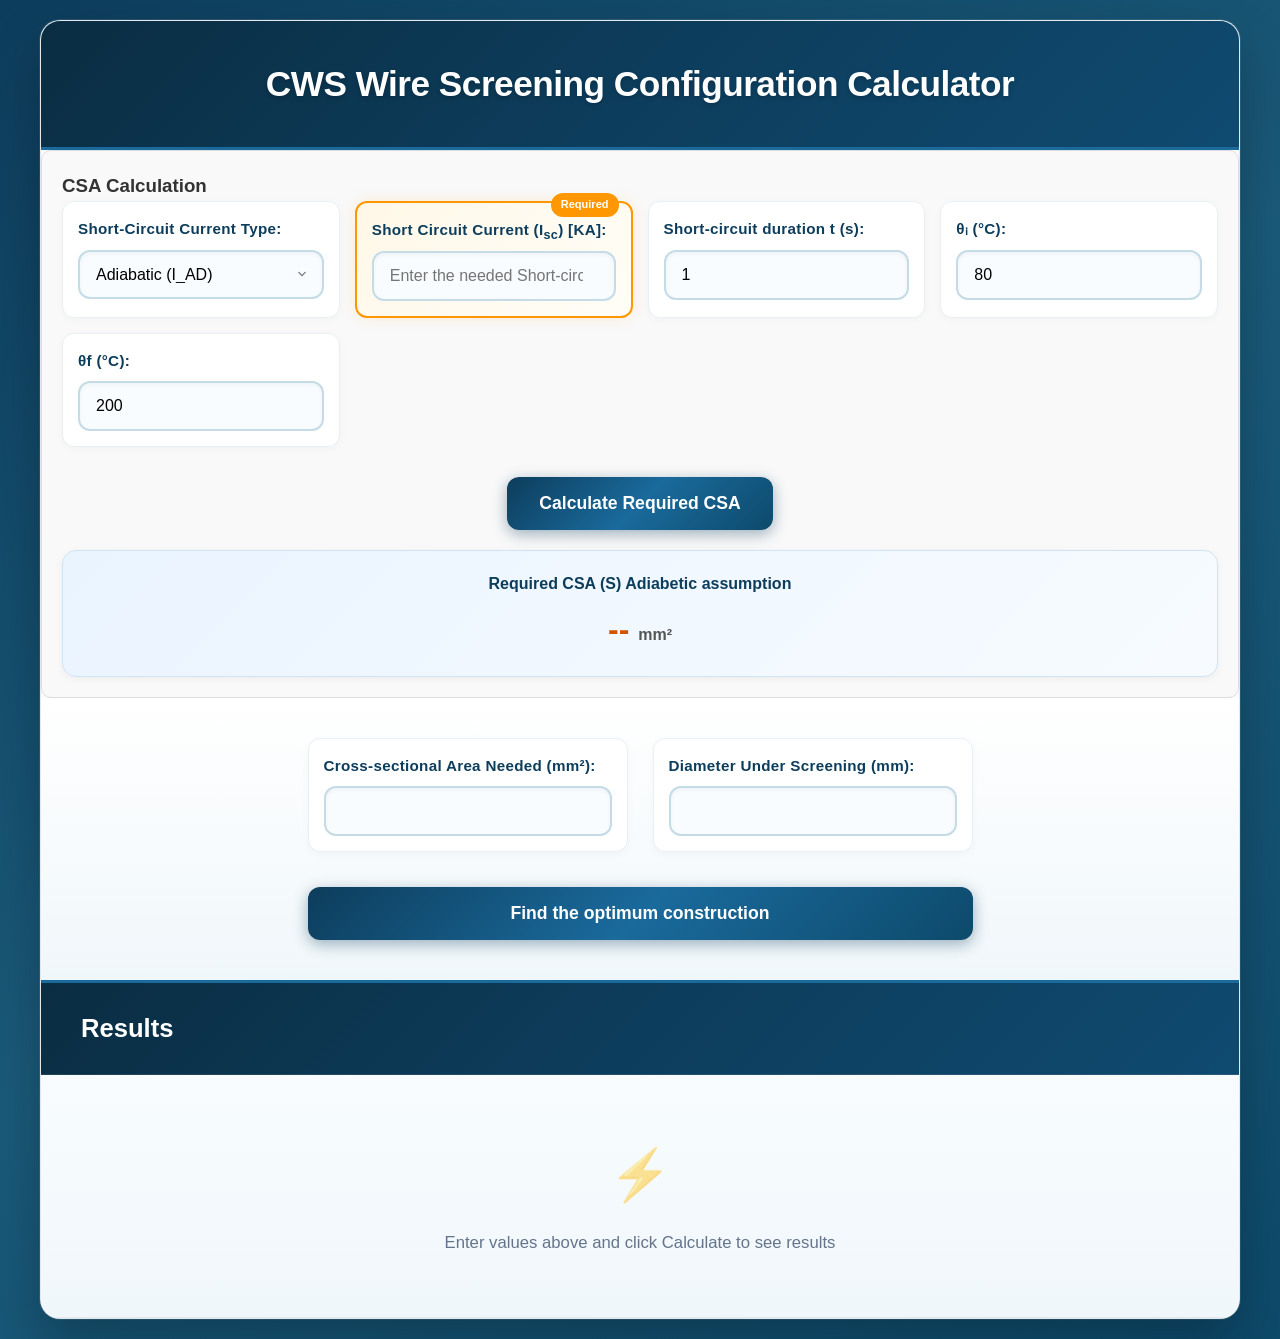
<file: index.html>
<!DOCTYPE html>
<html lang="en">

<head>
    <meta charset="UTF-8">
    <meta name="viewport" content="width=device-width, initial-scale=1.0">
    <title>CW screening</title>
    <link rel="icon" type="image/x-icon" href="B.ico">
    <style>
        * {
            margin: 0;
            padding: 0;
            box-sizing: border-box;
        }

        body {
            font-family: 'Segoe UI', Tahoma, Geneva, Verdana, sans-serif;
            background: linear-gradient(145deg, #0d3d5c 0%, #1a5a7a 50%, #0d4a6b 100%);
            min-height: 100vh;
            padding: 20px;
            color: #333;
            line-height: 1.6;
        }

        .container {
            max-width: 1200px;
            margin: 0 auto;
            background: rgba(255, 255, 255, 0.98);
            backdrop-filter: blur(10px);
            border-radius: 20px;
            box-shadow: 0 25px 50px rgba(0, 0, 0, 0.25), 0 0 0 1px rgba(255, 255, 255, 0.1);
            overflow: hidden;
            animation: slideInUp 0.6s ease-out;
            border: 1px solid rgba(13, 61, 92, 0.1);
        }

        @keyframes slideInUp {
            from {
                opacity: 0;
                transform: translateY(30px);
            }

            to {
                opacity: 1;
                transform: translateY(0);
            }
        }

        h1 {
            background: linear-gradient(135deg, #0a2d42 0%, #0d3d5c 50%, #0f4a70 100%);
            color: white;
            text-align: center;
            padding: 35px 20px;
            font-size: 2.2em;
            font-weight: 600;
            letter-spacing: -0.5px;
            text-shadow: 0 2px 4px rgba(0, 0, 0, 0.2);
            border-bottom: 3px solid #1a6a9c;
        }

        form {
            padding: 40px;
            display: grid;
            grid-template-columns: repeat(2, 320px);
            justify-content: center;
            gap: 25px;
            background: linear-gradient(180deg, #ffffff 0%, #f0f7fa 100%);
        }

        .input-group {
            display: flex;
            flex-direction: column;
            background: white;
            padding: 15px;
            border-radius: 12px;
            border: 1px solid #e8f0f5;
            transition: all 0.3s ease;
            box-shadow: 0 2px 8px rgba(0, 0, 0, 0.03);
        }

        .input-group:hover {
            border-color: #1a6a9c;
            box-shadow: 0 4px 12px rgba(13, 61, 92, 0.1);
        }

        label {
            font-weight: 600;
            margin-bottom: 8px;
            color: #0d3d5c;
            font-size: 0.95em;
            letter-spacing: 0.3px;
            position: relative;
        }

        label::after {
            content: '';
            position: absolute;
            bottom: -2px;
            left: 0;
            width: 0;
            height: 2px;
            background: linear-gradient(90deg, #0d3d5c, #1a6a9c);
            transition: width 0.3s ease;
        }

        .input-group:focus-within label::after {
            width: 100%;
        }

        input[type="number"],
        select {
            padding: 14px 16px;
            border: 2px solid #c5dbe6;
            border-radius: 12px;
            font-size: 16px;
            transition: all 0.3s ease;
            background: #f8fcff;
            font-family: inherit;
            box-shadow: inset 0 2px 4px rgba(0, 0, 0, 0.04);
        }

        input[type="number"]:focus,
        select:focus {
            outline: none;
            border-color: #0d3d5c;
            box-shadow: 0 0 0 3px rgba(13, 61, 92, 0.15);
            background: white;
            transform: translateY(-1px);
        }

        input[type="number"]:hover,
        select:hover {
            border-color: #1a6a9c;
            background: white;
        }

        select {
            cursor: pointer;
            appearance: none;
            background-image: url("data:image/svg+xml,%3csvg xmlns='http://www.w3.org/2000/svg' fill='none' viewBox='0 0 20 20'%3e%3cpath stroke='%236b7280' stroke-linecap='round' stroke-linejoin='round' stroke-width='1.5' d='M6 8l4 4 4-4'/%3e%3c/svg%3e");
            background-position: right 12px center;
            background-repeat: no-repeat;
            background-size: 16px;
            padding-right: 40px;
        }

        button {
            grid-column: 1 / -1;
            background: linear-gradient(135deg, #0d3d5c, #1a6a9c, #0d4a6b);
            color: white;
            border: none;
            padding: 16px 32px;
            border-radius: 12px;
            font-size: 1.1em;
            font-weight: 600;
            cursor: pointer;
            transition: all 0.3s ease;
            box-shadow: 0 4px 15px rgba(13, 61, 92, 0.4);
            margin-top: 10px;
            position: relative;
            overflow: hidden;
        }

        button::before {
            content: '';
            position: absolute;
            top: 0;
            left: -100%;
            width: 100%;
            height: 100%;
            background: linear-gradient(90deg, transparent, rgba(255, 255, 255, 0.2), transparent);
            transition: 0.5s;
        }

        button:hover::before {
            left: 100%;
        }

        button:hover {
            transform: translateY(-2px) scale(1.02);
            box-shadow: 0 8px 25px rgba(13, 61, 92, 0.5);
        }

        button:active {
            transform: translateY(0) scale(1);
        }

        h2 {
            background: linear-gradient(135deg, #0a2d42, #0d3d5c, #0f4a70);
            color: white;
            padding: 25px 40px;
            font-size: 1.6em;
            font-weight: 600;
            border-top: 3px solid #1a6a9c;
            border-bottom: 1px solid rgba(255, 255, 255, 0.1);
        }

        table {
            width: 100%;
            border-collapse: collapse;
            background: white;
            font-size: 0.95em;
        }

        thead {
            background: linear-gradient(135deg, #0a2d42 0%, #0d3d5c 100%);
        }

        th {
            padding: 18px 15px;
            text-align: left;
            font-weight: 600;
            color: white;
            border-bottom: 2px solid #1a6a9c;
            font-size: 0.9em;
            letter-spacing: 0.3px;
            text-transform: uppercase;
        }

        td {
            padding: 15px;
            border-bottom: 1px solid #e2e8f0;
            transition: all 0.2s ease;
            font-weight: 500;
            color: #2d3748;
            text-align: center;
        }

        th {
            padding: 18px 15px;
            text-align: center;
            font-weight: 600;
            color: white;
            border-bottom: 2px solid #1a6a9c;
            font-size: 0.9em;
            letter-spacing: 0.3px;
            text-transform: uppercase;
        }

        tbody tr:hover {
            background: linear-gradient(135deg, #e8f4f8 0%, #d1e8f0 100%);
            transform: scale(1.01);
            box-shadow: 0 2px 8px rgba(13, 61, 92, 0.15);
        }

        tbody tr:nth-child(even) {
            background: #f8fafc;
        }

        tbody tr:nth-child(even):hover {
            background: linear-gradient(135deg, #e8f4f8 0%, #d1e8f0 100%);
        }

        /* Responsive design */
        @media (max-width: 768px) {
            body {
                padding: 10px;
            }

            .container {
                border-radius: 15px;
            }

            h1 {
                font-size: 1.8em;
                padding: 25px 15px;
            }

            form {
                padding: 25px;
                grid-template-columns: 1fr;
                gap: 20px;
            }

            h2 {
                padding: 20px 25px;
                font-size: 1.4em;
            }

            table {
                font-size: 0.85em;
            }

            th,
            td {
                padding: 12px 10px;
            }

            /* Make table horizontally scrollable on mobile */
            .table-container {
                overflow-x: auto;
                margin: 0 -20px;
            }

            table {
                min-width: 700px;
            }
        }

        /* Loading animation */
        .loading {
            display: inline-block;
            width: 20px;
            height: 20px;
            border: 3px solid #f3f3f3;
            border-top: 3px solid #0d3d5c;
            border-radius: 50%;
            animation: spin 1s linear infinite;
            margin-right: 10px;
        }

        @keyframes spin {
            0% {
                transform: rotate(0deg);
            }

            100% {
                transform: rotate(360deg);
            }
        }

        /* Enhanced focus styles for accessibility */
        input:focus-visible,
        select:focus-visible,
        button:focus-visible {
            outline: 2px solid #0d3d5c;
            outline-offset: 2px;
        }

        /* Custom scrollbar */
        ::-webkit-scrollbar {
            width: 8px;
            height: 8px;
        }

        ::-webkit-scrollbar-track {
            background: #e8f4f8;
            border-radius: 10px;
        }

        ::-webkit-scrollbar-thumb {
            background: linear-gradient(135deg, #0d3d5c, #1a6a9c);
            border-radius: 10px;
        }

        ::-webkit-scrollbar-thumb:hover {
            background: linear-gradient(135deg, #0a2d42, #0f4a70);
        }

        .empty-state {
            text-align: center;
            padding: 60px 20px;
            color: #64748b;
            font-size: 1.1em;
            background: linear-gradient(180deg, #f8fcff 0%, #f0f7fa 100%);
        }

        .empty-state-icon {
            font-size: 3em;
            margin-bottom: 15px;
            opacity: 0.5;
        }

        .csa-result-box {
            margin-top: 20px;
            padding: 20px;
            border-radius: 14px;
            background: linear-gradient(135deg, #eaf4ff, #f7fbff);
            border: 1px solid #cfe3f5;
            text-align: center;
            box-shadow: 0 2px 8px rgba(0, 0, 0, 0.05);
        }

        .csa-title {
            font-size: 1rem;
            font-weight: 600;
            color: #0d3d5c;
            margin-bottom: 8px;
        }

        .csa-value {
            font-size: 2rem;
            font-weight: 700;
            color: #d35400;
        }

        .csa-value small {
            font-size: 1rem;
            color: #555;
        }

        .row-4-bobbins {
            background-color: #e3f2fd !important;
        }

        .row-2-bobbins {
            background-color: #e8f5e9 !important;
        }

        .row-1-bobbin {
            background-color: #fff3e0 !important;
        }

        /* ==========================
   Important Inputs
========================== */

.important-input{

    position:relative;

    border:2px solid #ff9800;

    background:
    linear-gradient(
        135deg,
        #fff8e8,
        #fffdf7
    );

    box-shadow:
    0 0 15px
    rgba(
    255,
    152,
    0,
    0.15
    );

    animation:
    pulseImportant
    2s infinite;
}


.important-input::before{

    content:
    "Required";

    position:absolute;

    top:-10px;

    right:12px;

    background:#ff9800;

    color:white;

    padding:
    3px 10px;

    border-radius:20px;

    font-size:11px;

    font-weight:600;

    z-index:100;
}


@keyframes pulseImportant{

0%{

box-shadow:
0 0 0 0
rgba(
255,
152,
0,
0.4
);

}

70%{

box-shadow:
0 0 0 10px
rgba(
255,
152,
0,
0
);

}

100%{

box-shadow:
0 0 0 0
rgba(
255,
152,
0,
0
);

}

}
.hidden-input{

    display:none !important;

}

.highlight-current{

    background:#d4edda;

    font-weight:bold;

    color:#155724;

    border:2px solid #8fd19e;

}
    </style>
</head>

<body>
    <div class="container">
        <h1>CWS Wire Screening Configuration Calculator</h1>

        <!-- قسم مدخلات حساب مساحة المقطع للنحاس -->
        <div class="adiabatic-section"
            style="background-color: #f9f9f9; padding: 20px; border-radius: 10px; border: 1px solid #ddd; ">
            <h3 style="margin-top: 0; color: #333;">CSA Calculation</h3>

            <div style="display: grid; grid-template-columns: repeat(4, 1fr); gap: 15px;">


                <!-- المدخلات الأساسية -->
                <div class="input-group">

                    <label for="scType">
                        Short-Circuit Current Type:
                    </label>

                    <select id="scType">

                        <option value="adiabatic" selected>
                            Adiabatic (I_AD)
                        </option>

                        <option value="nonadiabatic">
                            Non-Adiabatic (I_NON)
                        </option>

                    </select>
                    <small id="scInfo"></small>

                </div>

                <div class="input-group important-input" id="ctsGroup">

                    <label>

                        <input type="checkbox" id="considerCTS">

                        Consider Copper Tape in
                        Short-Circuit handling

                    </label>

                </div>

                <div class="input-group important-input" id="iscGroup">
                    <label for="Isc" style="display: block; margin-bottom: 5px;">Short Circuit Current (I<sub>sc</sub>)
                        [KA]:</label>
                    <input type="number" id="Isc" placeholder="Enter the needed Short-circuit Current ">
                </div>

                <div class="input-group" id="tGroup">
                    <label for="t" >Short-circuit duration t (s):</label>
                    <input type="number" id="t" value="1" step="0.01">
                </div>

                <div class="input-group" id="thetaIGroup">
                    <label for="thetaI">θᵢ (°C):</label>
                    <input type="number" id="thetaI" value="80" step="0.1">
                </div>

                <div class="input-group" id="thetaFGroup">
                    <label for="thetaF">θf (°C):</label>
                    <input type="number" id="thetaF" value="200" step="0.1">
                </div>


                <!-- قيم ثابتة للنحاس (مخفية لضمان عمل الـ JS) -->
                <input type="hidden" id="K" value="226">
                <input type="hidden" id="beta" value="234.5">

                <div class="input-group" style="display: none;">
                    <label for="material">Screen Material:</label>
                    <select id="material">
                        <option value="Cu" selected>Copper</option>
                        <option value="Al">Aluminium</option>
                        <option value="Pb">Lead Alloy</option>
                        <option value="Steel">Steel</option>
                    </select>
                </div>

                <div class="input-group" id="surroundingGroup">
                    <label for="surrounding">Surrounding Material:</label>
                    <select id="surrounding">
                        <option value="PVC" selected>PVC</option>
                        <option value="PE">PE</option>
                        <option value="LS0H">LS0H</option>
                        <option value="SC">Semi-conductive</option>
                    </select>
                </div>



                <div class="input-group" id="FGroup">
                    <label for="F">Thermal contact factor F (0.7 recommended):</label>
                    <input type="number" id="F" value="0.5" step="0.01">
                </div>

            </div>


            <!-- Calculate Button -->
            <div style="margin-top:20px; text-align:center;">

                <button type="button" id="calculateCSAButton" onclick="calculateRequiredArea()">

                    Calculate Required CSA

                </button>

            </div>



            <div class="csa-result-box">

                <div class="csa-title">
                    Required CSA (S) Adiabetic assumption

                </div>

                <div class="csa-value">
                    <span id="S_result">--</span>
                    <small>mm²</small>
                </div>

            </div>

        </div>


        <form id="wireForm">


            <div class="input-group">
                <label for="neededArea">Cross-sectional Area Needed (mm²):</label>
                <input type="number" id="neededArea" step="0.01" required>
            </div>

            <div class="input-group">
                <label for="underDiameter">Diameter Under Screening (mm):</label>
                <input type="number" id="underDiameter" step="0.01" required>
            </div>

            <button type="submit">Find the optimum construction</button>
        </form>

        <h2>Results</h2>

        <div class="table-container">
            <table id="resultsTable">
                <thead>
                    <tr>

                    </tr>
                </thead>
                <tbody id="resultsBody">
                    <tr>
                        <td colspan="9" class="empty-state">
                            <div class="empty-state-icon">⚡</div>
                            Enter values above and click Calculate to see results
                        </td>
                    </tr>
                </tbody>
            </table>
        </div>
    </div>
    <script>
        document.getElementById("wireForm").addEventListener("submit", function (event) {
            event.preventDefault();

            const neededArea = parseFloat(document.getElementById("neededArea").value);
            const underDiameter = parseFloat(document.getElementById("underDiameter").value);

            const material = document.getElementById("material").value;     // screen
            const surrounding = document.getElementById("surrounding").value;
            const thetaI = parseFloat(document.getElementById("thetaI").value);
            const thetaF = parseFloat(document.getElementById("thetaF").value);
            const t = parseFloat(document.getElementById("t").value);
            const F = parseFloat(document.getElementById("F").value);
            const scType = document.getElementById("scType").value;
            if (
                [neededArea, underDiameter, thetaI, thetaF, t, F].some(
                    (v) => isNaN(v) || v <= 0
                )
            ) {
                alert("Please enter valid numeric values.");
                return;
            }

            // ---- constants (from your spec) ----
            const conductorData = {
                Cu: { K: 226, beta: 234.5, sigmaC: 3.45 },
                Al: { K: 148, beta: 228.0, sigmaC: 2.50 },
                Pb: { K: 41, beta: 230.0, sigmaC: 1.45 },     // lead alloy
                Steel: { K: 78, beta: 202.0, sigmaC: 3.80 }
            };

            const surroundData = {
                PVC: { sigma: 1.7, rho: 5.0 },
                PE: { sigma: 2.4, rho: 3.5 },
                LS0H: { sigma: 1.7, rho: 5.0 },
                SC: { sigma: 2.4, rho: 2.5 }
            };

            // empirical constants for ε per IEC 60949 (clause 5)
            const C1 = 2464;              // mm/m
            const C2 = 1.22;              // K·m·mm²/J

            // helper: format numbers
            const fx = (n, d = 2) => Number(n).toLocaleString(undefined, { maximumFractionDigits: d });

            const { K, beta, sigmaC } = conductorData[material];
            const { sigma, rho } = surroundData[surrounding];


            const resultsTable = document.querySelector("#resultsTable tbody");
            resultsTable.innerHTML = "";

            const standardDiameters = [0.5, 0.54, 0.55, 0.58, 0.6, 0.61, 0.615, 0.62, 0.66, 0.664,
                0.67, 0.672, 0.735, 0.76, 0.77, 0.82, 0.85, 0.9, 0.91, 0.92,
                0.93, 0.98, 1, 1.01, 1.03, 1.037, 1.05, 1.06, 1.09, 1.17, 1.19, 1.2, 1.31, 1.35, 1.36, 1.365, 1.37, 1.385, 1.4,
                1.47, 1.5, 1.52, 1.53, 1.57, 1.6, 1.62, 1.63, 1.68, 1.7, 1.74, 1.78, 1.8, 1.82, 1.83, 1.9, 1.921, 1.96, 2, 2.01, 2.05,
                2.1, 2.12, 2.19, 2.2, 2.22, 2.24, 2.32, 2.33, 2.46, 2.48, 2.5, 2.52, 2.58, 2.59, 2.6, 2.82, 2.85, 2.9, 2.91, 2.915,
                2.96, 3.33, 3.57, 3.76, 3.84, 4.2];

            const lnTerm = Math.log((thetaF + beta) / (thetaI + beta));   // dimensionless
            const A = (C1 / (sigmaC * Math.pow(10, 6))) * Math.sqrt((((sigma + 2.4) / 2) * Math.pow(10, 6)) / ((rho + 2.5) / 2));//always semi con below screen (2.4 and 2.5 values)
            const B = (C2 / (sigmaC * Math.pow(10, 6))) * (((sigma + 2.4) / 2) * Math.pow(10, 6)) / ((rho + 2.5) / 2);//always semi con below screen (2.4 and 2.5 values)


            //*******************************dynamic headers **********************************************************
            const tableHead = document.querySelector("#resultsTable thead tr");
            if (scType === "adiabatic") {

                tableHead.innerHTML = `
            <th>Nb Wires × Nb Bobbins × Wire Ø (mm)</th>
            <th>Calculated Area S (mm²)</th>
            <th>Gap (mm)</th>
            <th>Weight (Kg)</th>
            <th>I_AD (kA)</th>
            <th>I_AD + CTS (kA)</th>
            
        `;

            } else {

                tableHead.innerHTML = `
            <th>Nb Wires × Nb Bobbins × Wire Ø (mm)</th>
            <th>Calculated Area S (mm²)</th>
            <th>Gap (mm)</th>
            <th>Weight (Kg)</th>
            <th>I_NON (kA)</th>
            <th>I_NON + CTS (kA)</th>
            <th>ε</th>
        `;
            }

            //itration starts here ****************************************************************************************

            let allRows = [];
            standardDiameters.forEach(diameter => {
                const wireArea = Math.PI / 4 * diameter * diameter;
                const tempNbWires = Math.ceil(neededArea / wireArea);

                let possibleBobbins = [];
                //************************************************************* Bobbin configurations***************
                if (diameter < 1.3) {
                    possibleBobbins = [4, 2, 1];
                } else {
                    possibleBobbins = [1];
                }
                //******************************************************************************************

                possibleBobbins.forEach(nbBobbins => {

                    const scType =
                        document.getElementById("scType").value;

                    const Isc =
                        parseFloat(
                            document.getElementById("Isc").value
                        );
                    const considerCTS =document.getElementById("considerCTS").checked;

                    //=================================================
                    // Initial configuration
                    //=================================================

                    let nbElements =
                        Math.ceil(
                            tempNbWires / nbBobbins
                        );

                    let totalNbWires =
                        nbElements * nbBobbins;

                    let areaCalculated =wireArea * totalNbWires;

                    let gapCalculated =(Math.PI *(underDiameter + diameter)/totalNbWires)-(1.03 * diameter);

                    let weight =areaCalculated * 8.89 * 1.016;

                    //=================================================
                    // currents
                    //=================================================

                    let Iad =(K *areaCalculated *Math.sqrt(lnTerm / t)) / 1000;

                    let Iad_without =(K *(areaCalculated + 1.5) *Math.sqrt(lnTerm / t)) / 1000;

                    let eps =Math.sqrt(1 +(F * A *Math.sqrt(t / wireArea))+((F * F) *B *(t / wireArea)));

                    let Inon = eps * Iad;

                    let Inon_without = eps * Iad_without;
                    let targetCurrent = considerCTS?Inon_without:Inon;

                    //=================================================
                    // ADIABATIC
                    //=================================================

                    if (scType === "adiabatic") {

                        const validGap = gapCalculated > 0.1 && gapCalculated < 4;

                        const validWireLimit =(totalNbWires < 126 &&diameter < 1.35)||(totalNbWires < 104 && diameter >= 1.35 && diameter < 2 )||(totalNbWires < 84 && diameter >= 2);
                        const validArea =(areaCalculated /neededArea) < 1.1;
                        if (!validGap ||!validWireLimit || !validArea) {

                            return;
                        }

                    }

                    //=================================================
                    // NON ADIABATIC
                    //=================================================

                    if (scType === "nonadiabatic") {
                        let stopSearching = false;
                        let assumedArea = neededArea;
                        //-------------------------------------------------
                        // STEP 1
                        // Reduce CSA
                        //-------------------------------------------------
                        while (assumedArea >wireArea) {

                            assumedArea -= 0.5;
                            let tempWires =Math.ceil(assumedArea /wireArea);
                            let tempElements =Math.ceil(tempWires /nbBobbins);
                            let tempTotal =tempElements *nbBobbins;
                            let tempArea = tempTotal * wireArea;
                            let tempIad =(K *tempArea *Math.sqrt(lnTerm / t)) / 1000;

                            let tempInon =eps *tempIad;
                            let tempInon_without=eps*((K*(tempArea+1.5)*Math.sqrt(lnTerm/t))/1000);
                            let tempTargetCurrent=considerCTS?tempInon_without:tempInon;
                            if (tempTargetCurrent < Isc) {
                                assumedArea += 0.5;
                                break;
                            }

                        }

                        //-------------------------------------------------
                        // STEP 2
                        // Check limitations
                        //-------------------------------------------------

                        let accepted = false;

                        while (!accepted) {
                            let tempWires =Math.ceil(assumedArea /wireArea);
                            let tempElements =Math.ceil(tempWires /nbBobbins);
                            let tempTotal =tempElements *nbBobbins;
                            let tempArea =tempTotal * wireArea;
                            let tempGap =(Math.PI *(underDiameter +diameter)/tempTotal)-(1.03 *diameter);

                            let tempIad =(K *tempArea *Math.sqrt(lnTerm / t)) / 1000;

                            let tempInon =eps *tempIad;
                            let tempInon_without=eps*((K*(tempArea+1.5)*Math.sqrt(lnTerm/t))/1000);
                            let tempTargetCurrent=considerCTS?tempInon_without:tempInon;

                            const validGap =tempGap > 0.1 &&tempGap < 4;

                            const validWireLimit =(tempTotal < 126 &&diameter < 1.35)||(tempTotal < 104 && diameter >= 1.35 && diameter < 2)||(tempTotal < 84 &&diameter >= 2);

                            const validCurrent = tempTargetCurrent >= Isc && tempTargetCurrent <=Isc * 1.2;

                            if (validGap && validWireLimit && validCurrent) {

                                accepted = true;

                                nbElements = tempElements;

                                totalNbWires = tempTotal;

                                areaCalculated = tempArea;

                                gapCalculated = tempGap;

                            }

                            else {

                                assumedArea += 0.5;

                            }

                            if (tempTargetCurrent  >Isc * 1.2) {
                                stopSearching = true;
                                break;
                            }

                        }
                        if(stopSearching){
                            return;
                        }

                        //------------------------------------
                        // final update
                        //------------------------------------

                        weight = areaCalculated * 8.89 * 1.016;

                        Iad = ( K * areaCalculated * Math.sqrt( lnTerm / t ) ) / 1000;

                        Iad_without =( K * (areaCalculated + 1.5)*Math.sqrt(lnTerm / t ) ) / 1000;

                        Inon =eps * Iad;

                        Inon_without =eps * Iad_without;
                        targetCurrent =considerCTS?Inon_without:Inon;

                    }

                    //=================================================
                    // create row
                    //=================================================

                    const row =
                        resultsTable.insertRow();

                    const commonColumns = `

        <td>
        ${nbElements}
        ×
        ${nbBobbins}
        ×
        ${diameter.toFixed(3)}
        </td>

        <td>
        ${fx(areaCalculated, 3)}
        </td>

        <td>
        ${fx(gapCalculated, 3)}
        </td>

        <td>
        ${fx(weight, 3)}
        </td>
    `;

        if (scType === "adiabatic") {

            row.innerHTML = `

            ${commonColumns}

            <td style="
            background:#d4edda;
            font-weight:bold
            ">
            ${fx(Iad, 3)}
            </td>

            <td>
            ${fx(Iad_without, 3)}
            </td>
            `;

        } else {
            const considerCTS =
            document.getElementById("considerCTS").checked;
            const nonClass =
            considerCTS
            ?
            ""
            :
            "highlight-current";

            const nonCTSClass =
            considerCTS
            ?
            "highlight-current"
            :
            "";

            row.innerHTML = `

            ${commonColumns}

            <td class="${nonClass}">
                ${fx(Inon,3)}
            </td>

            <td class="${nonCTSClass}">
                ${fx(Inon_without,3)}
            </td>

            <td>
            ${fx(eps, 3)}
            </td>
            `;}

            allRows.push({

            row: row,

            area: areaCalculated

        });

    });

        });
            allRows.sort((a, b) => a.area - b.area);
            allRows.slice(0, 5).forEach(item => {

                item.row.style.backgroundColor =
                    "#ffe082";

                item.row.style.fontWeight =
                    "bold";
    });
});











        //*****************************************************************************************************************************
        // =======================================
        // CSA Calculation
        // =======================================

        function calculateRequiredArea() {

            const Isc = 1000 * parseFloat(
                document.getElementById("Isc").value
            );

            const scType =
                document.getElementById("scType").value;

            const t = parseFloat(
                document.getElementById("t").value
            );

            const thetaI = parseFloat(
                document.getElementById("thetaI").value
            );

            const thetaF = parseFloat(
                document.getElementById("thetaF").value
            );

            const K = parseFloat(
                document.getElementById("K").value
            );

            const beta = parseFloat(
                document.getElementById("beta").value
            );

            // Validation
            if (
                isNaN(Isc) ||
                isNaN(t) ||
                isNaN(thetaI) ||
                isNaN(thetaF) ||
                Isc <= 0 ||
                t <= 0
            ) {

                alert("Please enter valid values.");

                return;
            }

            // Additional validation
            if (thetaF <= thetaI) {

                alert("θf must be greater than θi");

                return;
            }

            // ======================================
            // Effective Current
            // ======================================

            let effectiveIsc = Isc;

            // If entered current is NON-ADIABATIC
            // convert to equivalent ADIABATIC current

            if (scType === "nonadiabatic") {

                const assumedEpsilon = 1;

                effectiveIsc = Isc / assumedEpsilon;
            }

            // ln term
            const lnTerm = Math.log(
                (thetaF + beta) /
                (thetaI + beta)
            );

            // CSA calculation
            const S = Math.sqrt(
                (Math.pow(effectiveIsc, 2) * t) /
                (Math.pow(K, 2) * lnTerm)
            );

            // Show result
            document.getElementById("S_result").innerHTML =
                S.toFixed(2);

            // Assign value to main calculator input
            document.getElementById("neededArea").value =
                S.toFixed(2);
        }

        //info to help users know the epsilon assumed is 1
        const scInfo =
            document.getElementById("scInfo");

        document.getElementById("scType")
            .addEventListener("change", function () {

                if (this.value === "nonadiabatic") {

                    scInfo.innerHTML ="Equivalent adiabatic current is calculated using ε = 1";

                } else {

                    scInfo.innerHTML = "";
                }
            });




            //*****************************************************************************************************************



function updateInputsVisibility(){

    const scType =
    document.getElementById(
        "scType"
    ).value;

    const surrounding =
    document.getElementById(
        "surroundingGroup"
    );

    const F =
    document.getElementById(
        "FGroup"
    );

    const cts =
    document.getElementById(
        "ctsGroup"
    );

    if(scType==="adiabatic"){

        surrounding.classList.add(
            "hidden-input"
        );

        F.classList.add(
            "hidden-input"
        );

        cts.classList.remove(
            "important-input"
        );
        cts.classList.add(
            "hidden-input"
        );


    }
    else{

        surrounding.classList.remove(
            "hidden-input"
        );

        F.classList.remove(
            "hidden-input"
        );

        cts.classList.remove(
            "hidden-input"
        );
                cts.classList.add(
            "important-input"
        );

    }

}

document
.getElementById("scType")
.addEventListener(
    "change",
    updateInputsVisibility
);

updateInputsVisibility();
//******************************************************************


    </script>
</body>

</html>
</file>
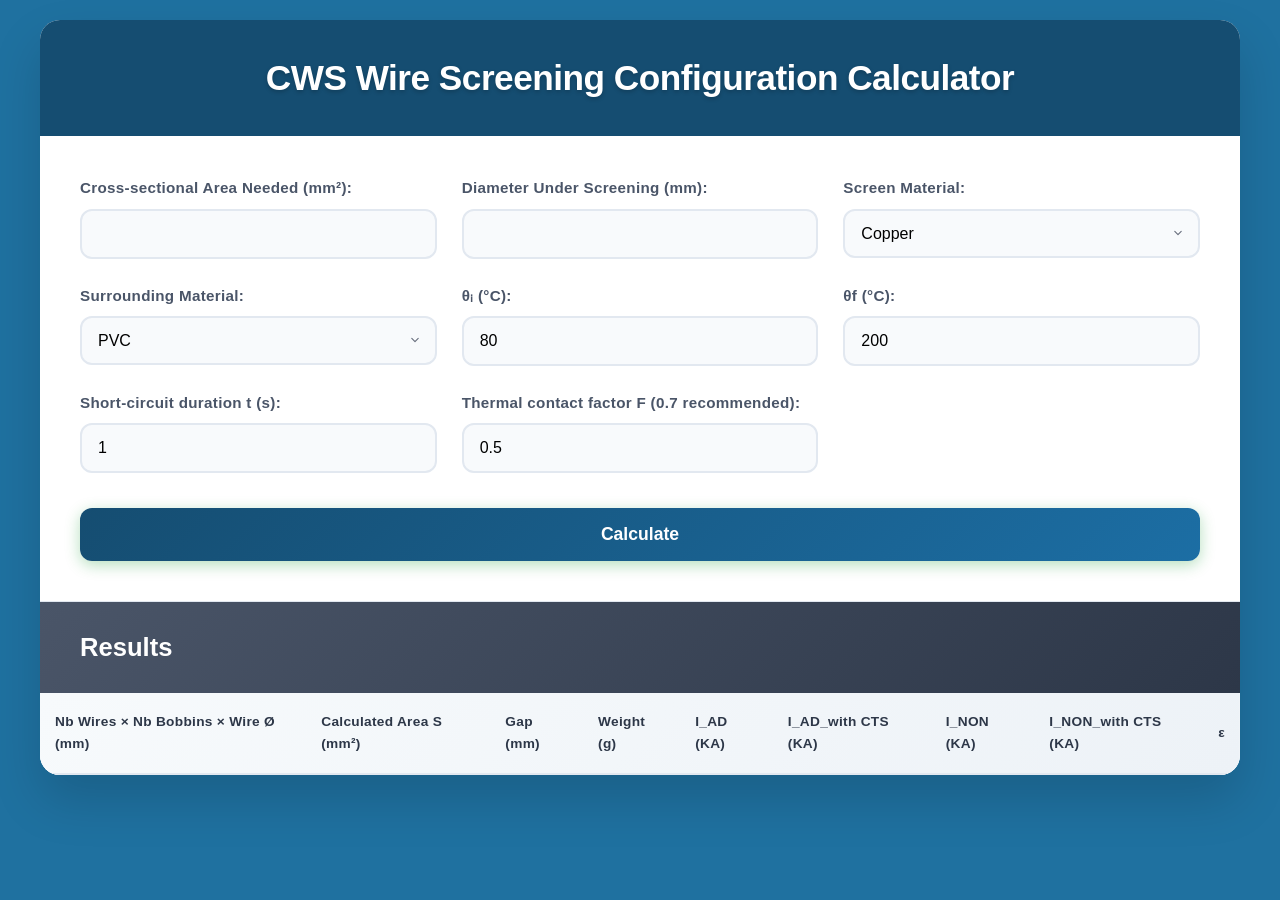
<file: SC CW.html>
<!DOCTYPE html>
<html lang="en">
<head>
    <meta charset="UTF-8">
    <meta name="viewport" content="width=device-width, initial-scale=1.0">
    <title>CW screening</title>
    <link rel="icon" type="image/x-icon" href="B.ico">
    <style>
        * {
            margin: 0;
            padding: 0;
            box-sizing: border-box;
        }

        body {
            font-family: 'Segoe UI', Tahoma, Geneva, Verdana, sans-serif;
            background:#1f71a0;
            min-height: 100vh;
            padding: 20px;
            color: #333;
            line-height: 1.6;
        }

        .container {
            max-width: 1200px;
            margin: 0 auto;
            background: rgba(255, 255, 255, 0.95);
            backdrop-filter: blur(10px);
            border-radius: 20px;
            box-shadow: 0 25px 50px rgba(0, 0, 0, 0.15);
            overflow: hidden;
            animation: slideInUp 0.6s ease-out;
        }

        @keyframes slideInUp {
            from {
                opacity: 0;
                transform: translateY(30px);
            }
            to {
                opacity: 1;
                transform: translateY(0);
            }
        }

        h1 {
            background: #154D71;
            color: white;
            text-align: center;
            padding: 30px 20px;
            font-size: 2.2em;
            font-weight: 600;
            letter-spacing: -0.5px;
            text-shadow: 0 2px 4px rgba(0, 0, 0, 0.2);
        }

        form {
            padding: 40px;
            display: grid;
            grid-template-columns: repeat(auto-fit, minmax(300px, 1fr));
            gap: 25px;
            background: white;
        }

        .input-group {
            display: flex;
            flex-direction: column;
        }

        label {
            font-weight: 600;
            margin-bottom: 8px;
            color: #4a5568;
            font-size: 0.95em;
            letter-spacing: 0.3px;
        }

        input[type="number"], select {
            padding: 14px 16px;
            border: 2px solid #e2e8f0;
            border-radius: 12px;
            font-size: 16px;
            transition: all 0.3s ease;
            background: #f8fafc;
            font-family: inherit;
        }

        input[type="number"]:focus, select:focus {
            outline: none;
            border-color: #667eea;
            box-shadow: 0 0 0 3px rgba(102, 126, 234, 0.1);
            background: white;
            transform: translateY(-1px);
        }

        input[type="number"]:hover, select:hover {
            border-color: #cbd5e0;
            background: white;
        }

        select {
            cursor: pointer;
            appearance: none;
            background-image: url("data:image/svg+xml,%3csvg xmlns='http://www.w3.org/2000/svg' fill='none' viewBox='0 0 20 20'%3e%3cpath stroke='%236b7280' stroke-linecap='round' stroke-linejoin='round' stroke-width='1.5' d='M6 8l4 4 4-4'/%3e%3c/svg%3e");
            background-position: right 12px center;
            background-repeat: no-repeat;
            background-size: 16px;
            padding-right: 40px;
        }

        button {
            grid-column: 1 / -1;
            background: linear-gradient(135deg, #154D71, #1C6EA4);
            color: white;
            border: none;
            padding: 16px 32px;
            border-radius: 12px;
            font-size: 1.1em;
            font-weight: 600;
            cursor: pointer;
            transition: all 0.3s ease;
            box-shadow: 0 4px 15px rgba(10, 148, 40, 0.3);
            margin-top: 10px;
        }

        button:hover {
            transform: translateY(-2px);
            box-shadow: 0 8px 25px rgba(102, 126, 234, 0.4);
        }

        button:active {
            transform: translateY(0);
        }

        h2 {
            background: linear-gradient(135deg, #4a5568, #2d3748);
            color: white;
            padding: 25px 40px;
            font-size: 1.6em;
            font-weight: 600;
            border-top: 1px solid #e2e8f0;
        }

        table {
            width: 100%;
            border-collapse: collapse;
            background: white;
            font-size: 0.95em;
        }

        thead {
            background: linear-gradient(135deg, #f7fafc, #edf2f7);
        }

        th {
            padding: 18px 15px;
            text-align: left;
            font-weight: 600;
            color: #2d3748;
            border-bottom: 2px solid #e2e8f0;
            font-size: 0.9em;
            letter-spacing: 0.3px;
        }

        td {
            padding: 15px;
            border-bottom: 1px solid #f1f5f9;
            transition: background-color 0.2s ease;
        }

        tbody tr:hover {
            background: linear-gradient(135deg, #f8fafc, #f1f5f9);
        }

        tbody tr:nth-child(even) {
            background: #f8fafc;
        }

        /* Responsive design */
        @media (max-width: 768px) {
            body {
                padding: 10px;
            }

            .container {
                border-radius: 15px;
            }

            h1 {
                font-size: 1.8em;
                padding: 25px 15px;
            }

            form {
                padding: 25px;
                grid-template-columns: 1fr;
                gap: 20px;
            }

            h2 {
                padding: 20px 25px;
                font-size: 1.4em;
            }

            table {
                font-size: 0.85em;
            }

            th, td {
                padding: 12px 10px;
            }

            /* Make table horizontally scrollable on mobile */
            .table-container {
                overflow-x: auto;
                margin: 0 -20px;
            }

            table {
                min-width: 700px;
            }
        }

        /* Loading animation */
        .loading {
            display: inline-block;
            width: 20px;
            height: 20px;
            border: 3px solid #f3f3f3;
            border-top: 3px solid #667eea;
            border-radius: 50%;
            animation: spin 1s linear infinite;
            margin-right: 10px;
        }

        @keyframes spin {
            0% { transform: rotate(0deg); }
            100% { transform: rotate(360deg); }
        }

        /* Enhanced focus styles for accessibility */
        input:focus-visible, select:focus-visible, button:focus-visible {
            outline: 2px solid #667eea;
            outline-offset: 2px;
        }

        /* Custom scrollbar */
        ::-webkit-scrollbar {
            width: 8px;
            height: 8px;
        }

        ::-webkit-scrollbar-track {
            background: #f1f1f1;
            border-radius: 10px;
        }

        ::-webkit-scrollbar-thumb {
            background: linear-gradient(135deg, #667eea, #764ba2);
            border-radius: 10px;
        }

        ::-webkit-scrollbar-thumb:hover {
            background: linear-gradient(135deg, #5a6fd8, #6a44a0);
        }
    </style>
</head>
<body>
    <div class="container">
        <h1>CWS Wire Screening Configuration Calculator</h1>
        <form id="wireForm">
            <div class="input-group">
                <label for="neededArea">Cross-sectional Area Needed (mm²):</label>
                <input type="number" id="neededArea" step="0.01" required>
            </div>

            <div class="input-group">
                <label for="underDiameter">Diameter Under Screening (mm):</label>
                <input type="number" id="underDiameter" step="0.01" required>
            </div>

            <div class="input-group">
                <label for="material">Screen Material:</label>
                <select id="material">
                    <option value="Cu" selected>Copper</option>
                    <option value="Al">Aluminium</option>
                    <option value="Pb">Lead Alloy</option>
                    <option value="Steel">Steel</option>
                </select>
            </div>

            <div class="input-group">
                <label for="surrounding">Surrounding Material:</label>
                <select id="surrounding">
                    <option value="PVC" selected>PVC</option>
                    <option value="PE">PE</option>
                    <option value="LS0H">LS0H</option>
                    <option value="SC">Semi-conductive</option>
                </select>
            </div>

            <div class="input-group">
                <label for="thetaI">θᵢ (°C):</label>
                <input type="number" id="thetaI" value="80" step="0.1">
            </div>

            <div class="input-group">
                <label for="thetaF">θf (°C):</label>
                <input type="number" id="thetaF" value="200" step="0.1">
            </div>

            <div class="input-group">
                <label for="t">Short-circuit duration t (s):</label>
                <input type="number" id="t" value="1" step="0.01">
            </div>

            <div class="input-group">
                <label for="F">Thermal contact factor F (0.7 recommended):</label>
                <input type="number" id="F" value="0.5" step="0.01">
            </div>

            <button type="submit">Calculate</button>
        </form>
    
        <h2>Results</h2>

        <div class="table-container">
            <table id="resultsTable">
                <thead>
                    <tr>
                        <th>Nb Wires × Nb Bobbins × Wire Ø (mm)</th>
                        <th>Calculated Area S (mm²)</th>
                        <th>Gap (mm)</th>
                        <th>Weight (g)</th>
                        <th>I_AD (KA)</th>
                        <th>I_AD_with CTS (KA)</th>
                        <th>I_NON (KA)</th>
                        <th>I_NON_with CTS (KA)</th>
                        <th>ε</th>
                    </tr>
                </thead>
                <tbody></tbody>
            </table>
        </div>
    </div>
    <script>
document.getElementById("wireForm").addEventListener("submit", function(event) {
    event.preventDefault();

    const neededArea = parseFloat(document.getElementById("neededArea").value);
    const underDiameter = parseFloat(document.getElementById("underDiameter").value);

    const material = document.getElementById("material").value;     // screen
    const surrounding = document.getElementById("surrounding").value;
    const thetaI = parseFloat(document.getElementById("thetaI").value);
    const thetaF = parseFloat(document.getElementById("thetaF").value);
    const t = parseFloat(document.getElementById("t").value);
    const F = parseFloat(document.getElementById("F").value);

    if (
        [neededArea, underDiameter, thetaI, thetaF, t, F].some(
        (v) => isNaN(v) || v <= 0
        )
    ) {
        alert("Please enter valid numeric values.");
        return;
    }

    // ---- constants (from your spec) ----
    const conductorData = {
    Cu: { K: 226, beta: 234.5, sigmaC: 3.45 },
    Al: { K: 148, beta: 228.0, sigmaC: 2.50 },
    Pb: { K: 41,  beta: 230.0, sigmaC: 1.45 },     // lead alloy
    Steel: { K: 78, beta: 202.0, sigmaC: 3.80 }
    };

    const surroundData = {
    PVC: { sigma: 1.7, rho: 5.0 },
    PE:  { sigma: 2.4, rho: 3.5 },
    LS0H:{ sigma: 1.7, rho: 5.0 },
    SC:  { sigma: 2.4, rho: 2.5 }
    };

    // empirical constants for ε per IEC 60949 (clause 5)
    const C1 = 2464;              // mm/m
    const C2 = 1.22;              // K·m·mm²/J

    // helper: format numbers
const fx = (n, d=2) => Number(n).toLocaleString(undefined, {maximumFractionDigits:d});

    const { K, beta, sigmaC } = conductorData[material];
    const { sigma, rho } = surroundData[surrounding];


    const resultsTable = document.querySelector("#resultsTable tbody");
    resultsTable.innerHTML = "";

    const standardDiameters = [0.5, 0.54, 0.55, 0.58, 0.6, 0.61, 0.615, 0.62, 0.66, 0.664, 
                               0.67, 0.672, 0.735, 0.76, 0.77, 0.82, 0.85, 0.9, 0.91, 0.92, 
                               0.93, 0.98, 1, 1.01, 1.03, 1.037, 1.05, 1.06, 1.09, 1.17, 1.19,1.2,1.31,1.35,1.36,1.365,1.37,1.385,1.4,
                              1.47,1.5,1.52,1.53,1.57,1.6,1.62,1.63,1.68,1.7,1.74,1.78,1.8,1.82,1.83,1.9,1.921,1.96,2,2.01,2.05,
                              2.1,2.12,2.19,2.2,2.22,2.24,2.32,2.33,2.46,2.48,2.5,2.52,2.58,2.59,2.6,2.82,2.85,2.9,2.91,2.915,
                              2.96,3.33,3.57,3.76,3.84,4.2];

    const lnTerm = Math.log((thetaF + beta) / (thetaI + beta));   // dimensionless
    const A = (C1/(sigmaC*Math.pow(10,6))) * Math.sqrt((((sigma+2.4)/2)*Math.pow(10,6))/((rho+2.5)/2));//always semi con below screen (2.4 and 2.5 values)
    const B =(C2/(sigmaC*Math.pow(10,6))) * (((sigma+2.4)/2)*Math.pow(10,6))/((rho+2.5)/2);//always semi con below screen (2.4 and 2.5 values)


    standardDiameters.forEach(diameter => {
    const wireArea = Math.PI / 4 * diameter * diameter;
    const tempNbWires = Math.ceil(neededArea / wireArea);

        let nbBobbins;
        if (diameter < 1.2) {
            nbBobbins = 4;
        } else {
            nbBobbins = tempNbWires % 2 === 0 ? 2 : 1;
        }

        const nbElements = Math.ceil(tempNbWires / nbBobbins);
        const totalNbWires = nbElements * nbBobbins;
        const areaCalculated = wireArea * totalNbWires;     // S (mm²)        
        const gapCalculated = (Math.PI * (underDiameter + diameter) / totalNbWires) - (1.03 * diameter);
        const weight = areaCalculated * 8.89;

        if (gapCalculated > 0.1 && gapCalculated < 4) {
            if ((totalNbWires < 126 && diameter < 1.35) || (totalNbWires < 84 && diameter > 1.35)) {
                if ((areaCalculated / neededArea) < 1.1) {


                    // I_AD^2 * t = K^2 * S^2 * lnTerm
                    const Iad =(K * areaCalculated * Math.sqrt(lnTerm / t)/1000);
                    const Iad_without =(K * (areaCalculated+1.5) * Math.sqrt(lnTerm / t)/1000);
                    // ε = sqrt( 1 + F*A*sqrt(t/S) + F^2*B*(t/S) )
                    const eps = Math.sqrt(1 + (F * A * Math.sqrt(t / wireArea)) + ((F * F) * B * (t / wireArea))
                    );
                    const Inon = eps * Iad;
                    const Inon_without = eps * Iad_without;



                    const row = resultsTable.insertRow();
                    row.innerHTML = `
                    <td>${nbElements} × ${nbBobbins} × ${diameter.toFixed(3)}</td>
                    <td>${fx(areaCalculated, 3)}</td>
                    <td>${fx(gapCalculated, 3)}</td>
                    <td>${fx(weight, 3)}</td>
                    <td>${fx(Iad,3)}</td>
                    <td>${fx(Iad_without,3)}</td>
                    <td>${fx(Inon, 3)}</td>
                    <td>${fx(Inon_without, 3)}</td>
                    <td>${fx(eps, 3)}</td>
                                     `;
                }
            }
        }
    });
});




    </script>
</body>
</html>
</file>
